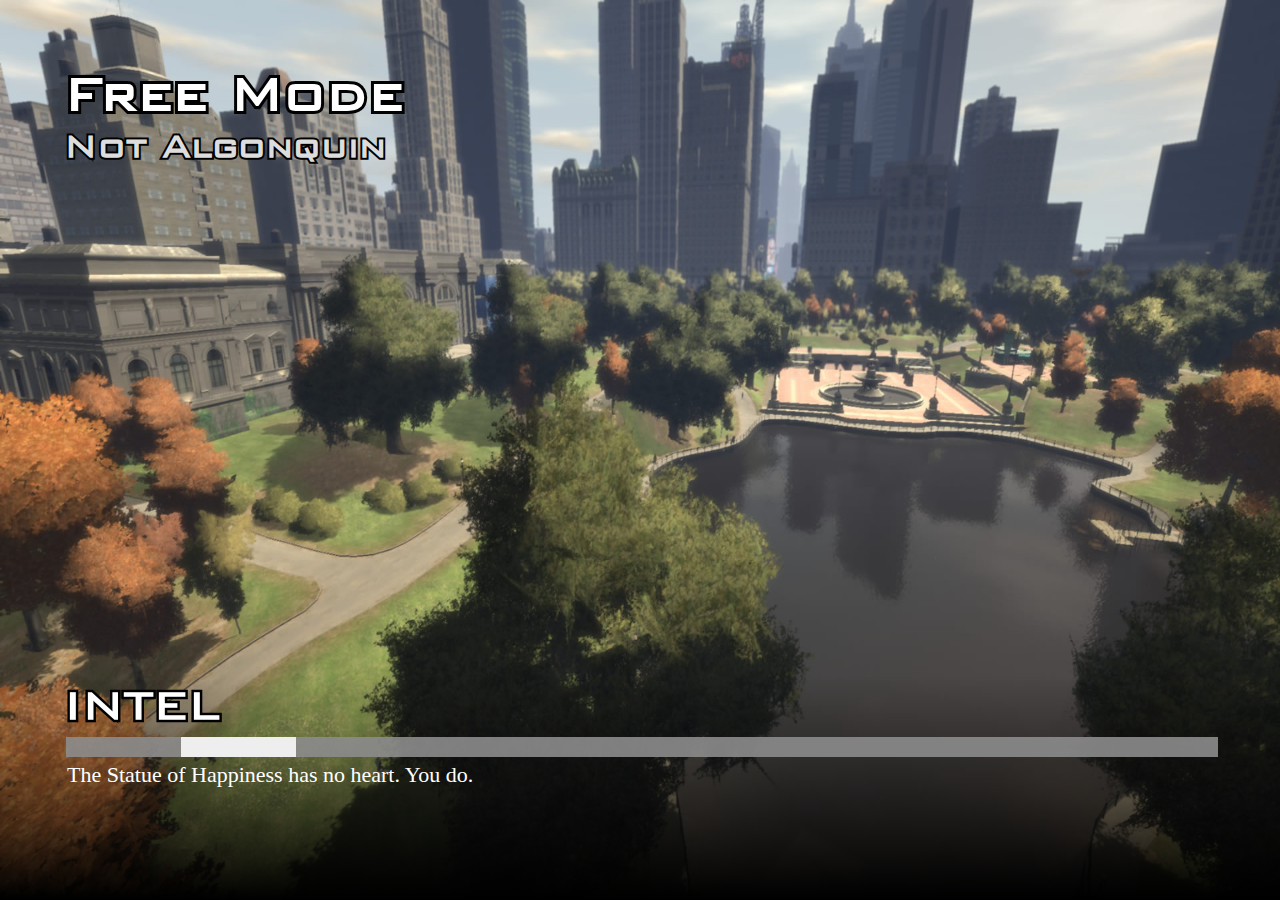
<file: cfx-server-data/resources/[test]/example-loadscreen/index.html>
<html>
    <head>
        <link href="keks.css" rel="stylesheet" type="text/css" />
    </head>
    <body>
        <div class="backdrop">
            <div class="top">
                <h1 title="Free Mode">Free Mode</h1>
                <h2 title="Not Algonquin">Not Algonquin</h2>
            </div>

            <div class="letni">
                <h2 title="INTEL">Intel</h2>
                <h3></h3>
                <div class="loadbar"><div class="thingy"></div></div>
                <p>The Statue of Happiness has no heart. You do.</p>
            </div>
            <div class="bottom">
                <div id="gradient">
                </div>
            </div>
        </div>

<script type="text/javascript">
// this will actually restart the loading bar a lot, making multiple loading bars is an exercise to the reader... for now.
// for a set of possible events, see https://github.com/citizenfx/fivem/blob/master/code/components/loading-screens-five/src/LoadingScreens.cpp
var count = 0;
var thisCount = 0;

const emoji = {
    INIT_BEFORE_MAP_LOADED: [ '🍉' ],
    INIT_AFTER_MAP_LOADED: [ '🍋', '🍊' ],
    INIT_SESSION: [ '🍐', '🍅', '🍆' ],
};

const handlers = {
    startInitFunctionOrder(data)
    {
        count = data.count;

        document.querySelector('.letni h3').innerHTML += emoji[data.type][data.order - 1] || '';
    },

    initFunctionInvoking(data)
    {
        document.querySelector('.thingy').style.left = '0%';
        document.querySelector('.thingy').style.width = ((data.idx / count) * 100) + '%';
    },

    startDataFileEntries(data)
    {
        count = data.count;

        document.querySelector('.letni h3').innerHTML += "\u{1f358}";
    },

    performMapLoadFunction(data)
    {
        ++thisCount;

        document.querySelector('.thingy').style.left = '0%';
        document.querySelector('.thingy').style.width = ((thisCount / count) * 100) + '%';
    },

    onLogLine(data)
    {
        document.querySelector('.letni p').innerHTML = data.message + "..!";
    }
};

window.addEventListener('message', function(e)
{
    (handlers[e.data.eventName] || function() {})(e.data);
});
</script>
    </body>
</html>
</file>
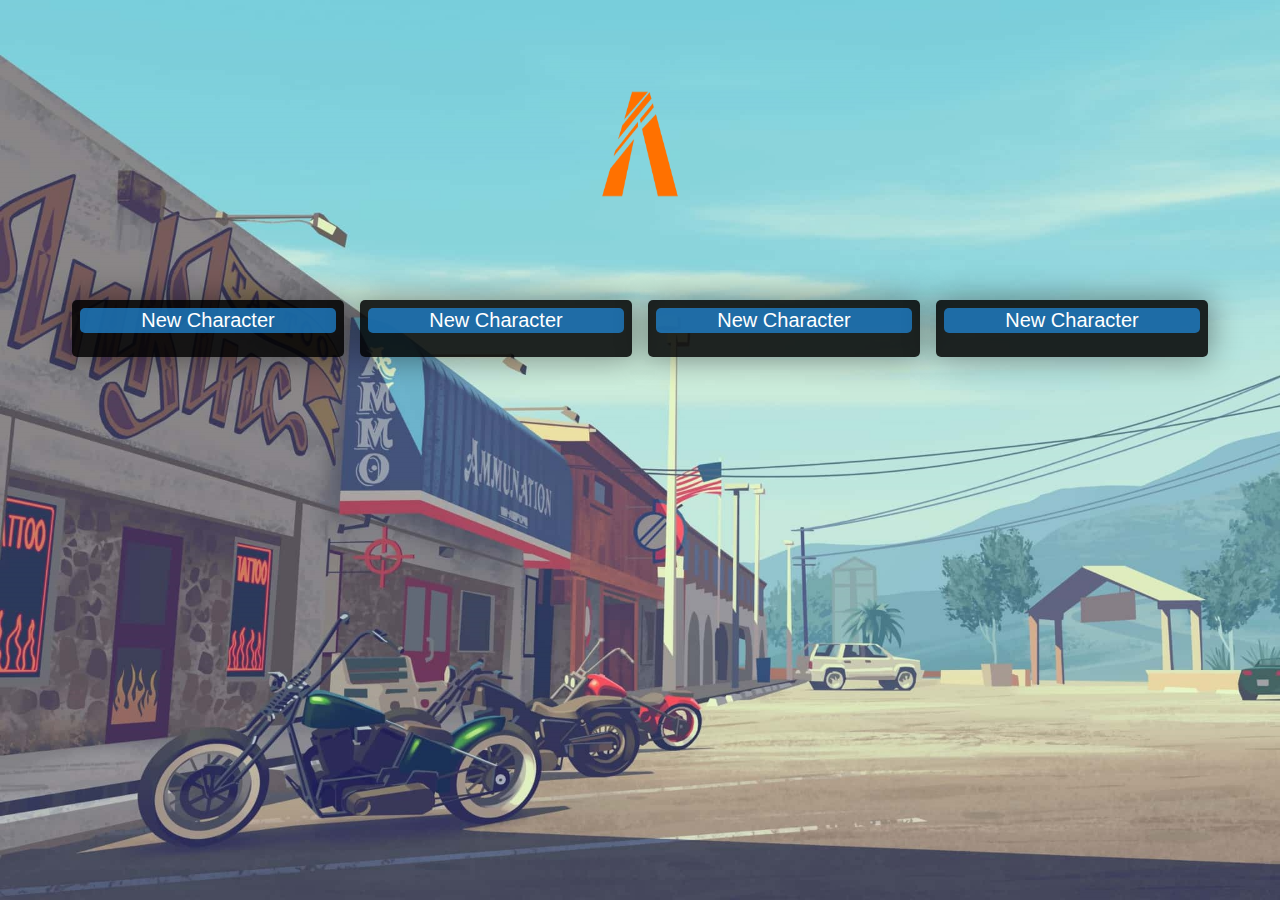
<file: cfx-server-data/resources/[Main-Power]/MP-Base/html/index.html>
<!DOCTYPE html>
<html>
    <head>
        <meta charset="utf-8">
        <meta http-equiv="X-UA-Compatible" content="IE=edge">
        <title>MP-Base HTML</title>
        <meta name="description" content="">
        <meta name="viewport" content="width=device-width, initial-scale=1">
        <link rel="stylesheet" href="./main.css">
        <script src="https://ajax.googleapis.com/ajax/libs/jquery/3.5.1/jquery.min.js"></script>
    </head>
    <body class="body-wrapper">
        <div class="selection-wrapper" id="noselect">
            <div class="logo-container shown">
                <img class="branding-logo" src="./img/logo.png" alt="logo">
            </div>

            <div class="multichar-container">


                <div class="character" data-charid="1">
                    <button class="create-button" id="create-cid-1" data-cid="1">New Character</button>
                    <div class="slot-name"><p><span id="slot-player-name"></span></p>
                    </div>
                </div>
        
                <div class="character" data-charid="2">
                    <button class="create-button" id="create-cid-2" data-cid="2">New Character</button>
                    <div class="slot-name"><p><span id="slot-player-name"></span></p>
                    </div>
                </div>

                <div class="character" data-charid="3">
                    <button class="create-button" id="create-cid-3" data-cid="3">New Character</button>
                    <div class="slot-name"><p><span id="slot-player-name"></span></p>
                    </div>
                </div>

                <div class="character" data-charid="4">
                    <button class="create-button" id="create-cid-4" data-cid="4">New Character</button>
                    <div class="slot-name"><p><span id="slot-player-name"></span></p>
                    </div>
                </div>
            </div>

            <div class="delete-container hidden">
                <div class="delete-character">
                    <div class="modal-contents">
                        <p><span id="delete-character-title">Are you sure?</span></p>
                        <button class="accept-delete btn-accept" id="accept-delete">Yes Im Ready</button>
                        <button class="deny-delete btn-cancel" id="deny-delete">Please No</button>
                    </div>
                </div>
            </div>

            <div class="create-container hidden" id="create-container">
                <div class="create-character-modal" id="create-modal">
                    <div class="modal-contents">
                        <div class="create-header"><h3>Create Character</h3></div>

                        <form class="playerdata" id="playerdata">
                            <input type="text" class="text" id="firstname" placeholder="First Name" required>
                            <input type="text" class="text" id="lastname" placeholder="Last Name" required>
                            <input type="date" class="text" id="dob" required>
                            <select id="sex" name="sex" required>
                                <option value="Male">Male</option>
                                <option value="Female">Female</option>
                            </select>
                            <input class="accept-create btn-accept" type="submit" value="Create">
                            <input class="cancel-button btn-cancel" type="button" value="Cancel">
                        </form>

                    </div>
                </div>
            </div>

        </div>

        <script src="nui://game/ui/jquery.js" type="text/javascript"></script>
        <script type="text/javascript" src="./app.js"></script>
    </body>
</html>
</file>
<file: cfx-server-data/resources/[test]/example-loadscreen/keks.css>
body
{
    margin: 0px;
    padding: 0px;
}

.backdrop
{
    position: relative;
    top: 0px;
    left: 0px;
    width: 100%;
    height: 100%;

    background-image: url(loadscreen.jpg);
    background-size: 100% 100%;
}

.bottom
{
    position: absolute;
    bottom: 0px;
    width: 100%;
    height: 100%;
}

#gradient
{
    position: absolute;
    bottom: 0px;
    width: 100%;

    height: 25%;

    background: linear-gradient(to bottom, rgba(0, 0, 0, 0) 0%, rgba(0, 0, 0, 1) 100%);
}

@font-face {
    font-family: 'BankGothic';
    src: url('bankgothic.ttf') format('truetype');
    font-weight: normal;
    font-style: normal;
}

h1, h2 {
  position: relative;
  background: transparent;
  z-index: 0;
}
/* add a single stroke */
h1:before, h2:before {
  content: attr(title);
  position: absolute;
  -webkit-text-stroke: 0.1em #000;
  left: 0;
  z-index: -1;
}


.letni
{
    position: absolute;
    left: 5%;
    right: 5%;
    bottom: 10%;

    z-index: 5;

    color: #fff;

    font-family: "Segoe UI";
}

.letni p
{
    font-size: 22px;

    margin-left: 3px;

    margin-top: 0px;
}

.letni h2, .letni h3
{
    font-family: BankGothic;

    text-transform: uppercase;

    font-size: 50px;

    margin: 0px;

    display: inline-block;
}

.top
{
    color: #fff;

    position: absolute;
    top: 7%;
    left: 5%;
    right: 5%;
}

.top h1
{
    font-family: BankGothic;
    font-size: 60px;

    margin: 0px;
}

.top h2
{
    font-family: BankGothic;
    font-size: 40px;

    margin: 0px;

    color: #ddd;
}

.loadbar
{
    width: 100%;
    background-color: rgba(140, 140, 140, .9);
    height: 20px;

    margin-left: 2px;
    margin-right: 3px;

    margin-top: 5px;
    margin-bottom: 5px;

    overflow: hidden;

    position: relative;

    display: block;
}

.thingy
{
    width: 10%;
    background-color: #eee;
    height: 20px;

    position: absolute;
    left: 10%;
}
</file>
<file: cfx-server-data/resources/[Main-Power]/MP-Base/html/main.css>
html, body, .grid-container { 
    height: 100%; 
    margin: 0; 
    overflow: hidden;
}

.multichar-container {
    padding-top: 10vh;
    justify-content: center;
    text-align: center;
    width: 100%;
    display: flex;
}

.sendback {
    z-index: -1;
}

.character {
    border-radius: 5px;
    background-color: rgba(0,0,0, 0.85);
    width: 20vw;
    margin: 0.5rem;
    height: fit-content;
    padding: .5rem;
    box-shadow: 0px 0px 30px 2px rgba(0,0,0,0.40);
}

.character p{
    margin: 1rem;
    font-size: 30px;
    font-weight: 500;
}

.create-button {
    border-radius: 5px;
    font-size: 20px;
    font-weight: 500;
    background-color: rgba(32, 133, 211, 0.75);
    width: 100%;
    border: none;
    transition: 0.2s;
    height: auto;
    color: white;
}

.create-button:hover {
    cursor: grab;
}

.logo-container {
  margin: auto;
  text-align: center;
  padding-top: 10vh;
}

.body-wrapper {
    height: 100vh;
    background-image: url("./img/background.png");
    background-size: cover;
}

.selection-wrapper {
    color: white;
}

.branding-logo {
    height: 12vh;
    width: 12%;
}

.background-blur {
    background-color: rgba(0, 0, 0, 0.8);
}

.create-container {
	width: 100%;
	height: 100%;
	position: absolute;
	top: 0;
	display: flex;
	justify-content: center;
	align-items: center;
}

.delete-container {
    width: 100%;
	height: 100%;
	position: absolute;
	top: 0;
	display: flex;
	justify-content: center;
	align-items: center;
}

.modal-contents {
    height: 100%;
	width: auto;
	background-color: rgba(0, 0, 0, 0.8);
    color: rgb(255, 255, 255);
	text-align: center;
	padding: 1rem 4rem 4rem 4rem;
	position: relative;
	border-radius: 4px;
    /* overflow: hidden; */
}

.modal-contents p {
    font-family:Arial;
	font-size:16px;
	font-weight:bold;
    text-transform: uppercase;
}

.modal-contents button {
    padding: 8px 4px;
    border-radius: 6px;
    font-family:Arial;
	font-size:16px;
	font-weight:bold;
}

input, select {
	margin: 15px auto;
	display: block;
	width: 80%;
	padding: 1rem;
	border: 1px solid gray;
}

.btn-cancel {
    background-color: rgba(218, 24, 24, 0.75);
    border: none;
    width: 100%;
    height: 20%;
    text-transform: uppercase;
    transition: 0.2s;
    color: white;
    margin-top: 10px;
    margin-bottom: 0px;
}

.btn-accept {
    background-color: rgba(89, 179, 29, 0.75);
    width: 100%;
    border: none;
    transition: 0.2s;
    height: 20%;
    text-transform: uppercase;
    color: white;
    margin-top: 10px;
}

.cancel-button {
    background-color: rgba(218, 24, 24, 0.75);
    border-radius: 6px;
    width: 100%;
    border: none;
    transition: 0.2s;
    height: 20%;
    color: white;
    text-transform: uppercase;
}

.accept-create {
    background-color: rgba(89, 179, 29, 0.75);
    border-radius: 6px;
    width: 100%;
    border: none;
    transition: 0.2s;
    height: 20%;
    color: white;
    text-transform: uppercase;
}

.slot-name {
    justify-content: space-between;
    color: white;
    text-align: center;
    padding-right: 1vw;
    padding-left: 1vw;
}

.slot-name > button {
    margin: 0 0.5vw 0 0.5vw;
    width: 40%;
}

.play-button {
    background-color: rgba(0, 0, 0, 0.85);
	border-radius:6px;
	display:inline-block;
    border: none;
	cursor:pointer;
	color: rgba(255, 255, 255, 0.8);
	font-family:Arial;
	font-size:16px;
	font-weight:bold;
	padding:6px 0px;
	text-decoration:none;
    width: 100%;
}
.play-button:hover {
    background-color: rgba(253, 252, 252, 0.10);
    color: rgba(30, 255, 45, 0.8);
}

.delete-button {
    background-color: rgba(0, 0, 0, 0.85);
	border-radius:6px;
	display:inline-block;
    border: none;
	cursor:pointer;
	color: rgba(255, 255, 255, 0.8);
	font-family:Arial;
	font-size:16px;
	font-weight:bold;
	padding:6px 0px;
	text-decoration:none;
    width: 100%;
}

.delete-button:hover {
    background-color: rgba(253, 252, 252, 0.10);
    color: rgba(255, 30, 30, 0.8);
}

.slot-name > button {
    float: right;
}

.hidden {
    display: none;
}
</file>
